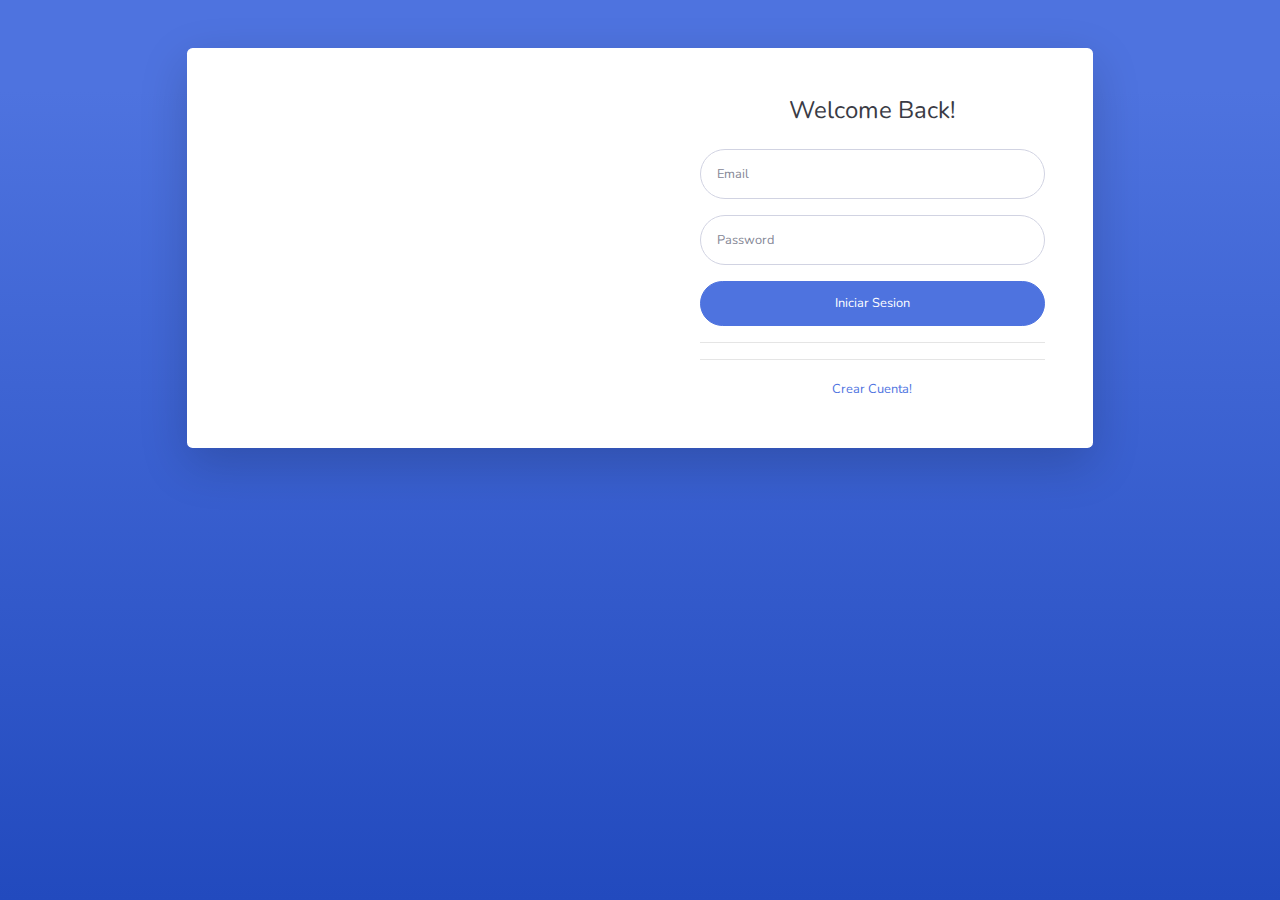
<file: src/main/resources/static/index.html>
<!DOCTYPE html>
<html lang="en">

<head>

    <meta charset="utf-8">
    <meta http-equiv="X-UA-Compatible" content="IE=edge">
    <meta name="viewport" content="width=device-width, initial-scale=1, shrink-to-fit=no">
    <meta name="description" content="">
    <meta name="author" content="">

    <title>SB Admin 2 - Login</title>

    <!-- Custom fonts for this template-->
    <link href="vendor/fontawesome-free/css/all.min.css" rel="stylesheet" type="text/css">
    <link
        href="https://fonts.googleapis.com/css?family=Nunito:200,200i,300,300i,400,400i,600,600i,700,700i,800,800i,900,900i"
        rel="stylesheet">

    <!-- Custom styles for this template-->
    <link href="css/sb-admin-2.min.css" rel="stylesheet">

</head>

<body class="bg-gradient-primary">

    <div class="container">

        <!-- Outer Row -->
        <div class="row justify-content-center">

            <div class="col-xl-10 col-lg-12 col-md-9">

                <div class="card o-hidden border-0 shadow-lg my-5">
                    <div class="card-body p-0">
                        <!-- Nested Row within Card Body -->
                        <div class="row">
                            <div class="col-lg-6 d-none d-lg-block bg-login-image"></div>
                            <div class="col-lg-6">
                                <div class="p-5">
                                    <div class="text-center">
                                        <h1 class="h4 text-gray-900 mb-4">Welcome Back!</h1>
                                    </div>
                                    <form class="user">
                                        <div class="form-group">
                                            <input type="email" class="form-control form-control-user"
                                                id="txtEmail" aria-describedby="emailHelp"
                                                placeholder="Email">
                                        </div>
                                        <div class="form-group">
                                            <input type="password" class="form-control form-control-user"
                                                id="txtPassword" placeholder="Password">
                                        </div>
                                        <a href="#" class="btn btn-primary btn-user btn-block" id="loginButton">
                                            Iniciar Sesion
                                        </a>
                                        <hr>
                                    </form>
                                    <hr>
                                    <div class="text-center">
                                        <a class="small" href="register.html">Crear Cuenta!</a>
                                    </div>
                                </div>
                            </div>
                        </div>
                    </div>
                </div>

            </div>

        </div>

    </div>

    <!-- Bootstrap core JavaScript-->
    <script src="vendor/jquery/jquery.min.js"></script>
    <script src="vendor/bootstrap/js/bootstrap.bundle.min.js"></script>

    <!-- Core plugin JavaScript-->
    <script src="vendor/jquery-easing/jquery.easing.min.js"></script>

    <!-- Custom scripts for all pages-->
    <script src="js/sb-admin-2.min.js"></script>
    <script src="js/login.js"></script>

</body>

</html>
</file>
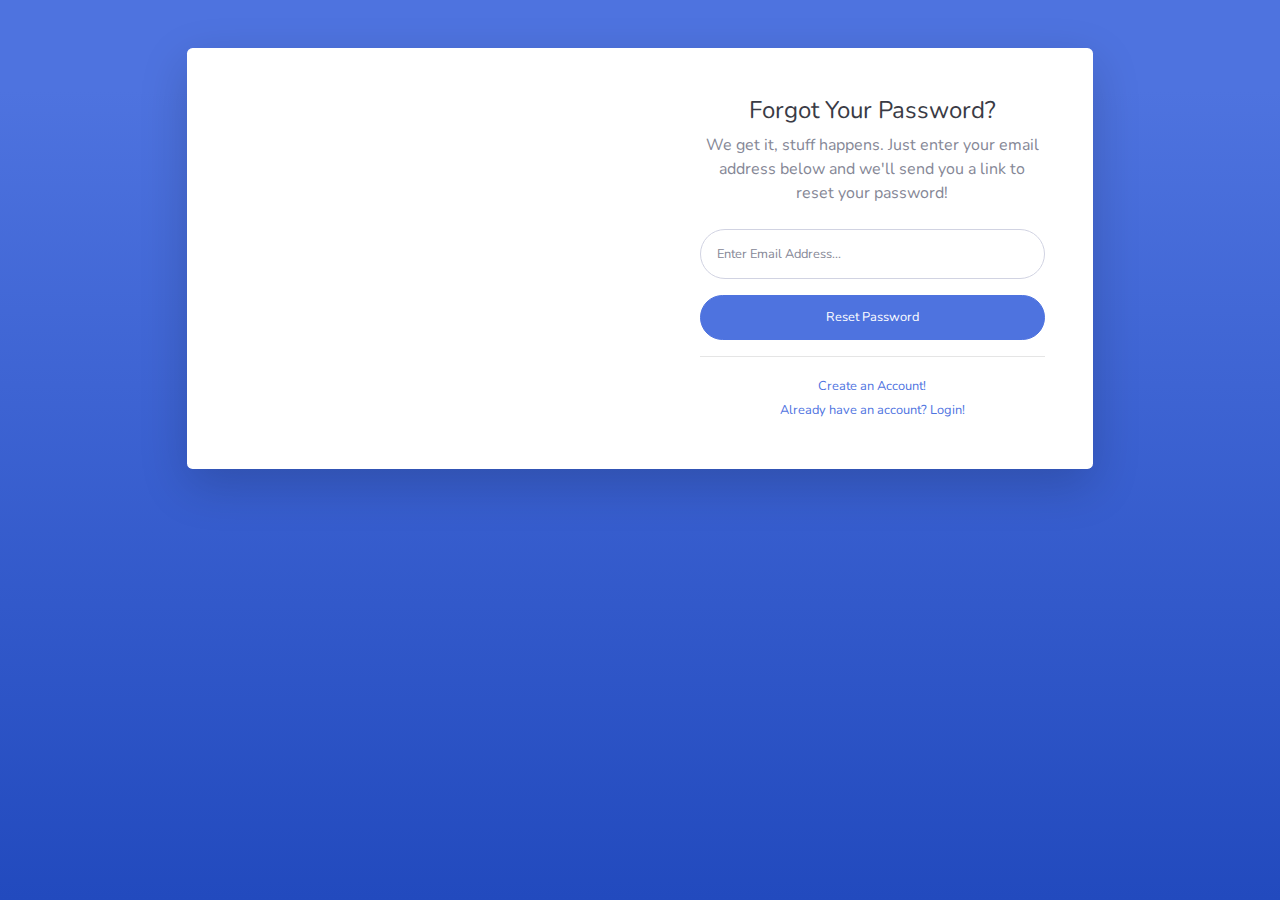
<file: src/main/resources/static/forgot-password.html>
<!DOCTYPE html>
<html lang="en">

<head>

    <meta charset="utf-8">
    <meta http-equiv="X-UA-Compatible" content="IE=edge">
    <meta name="viewport" content="width=device-width, initial-scale=1, shrink-to-fit=no">
    <meta name="description" content="">
    <meta name="author" content="">

    <title>SB Admin 2 - Forgot Password</title>

    <!-- Custom fonts for this template-->
    <link href="vendor/fontawesome-free/css/all.min.css" rel="stylesheet" type="text/css">
    <link
        href="https://fonts.googleapis.com/css?family=Nunito:200,200i,300,300i,400,400i,600,600i,700,700i,800,800i,900,900i"
        rel="stylesheet">

    <!-- Custom styles for this template-->
    <link href="css/sb-admin-2.min.css" rel="stylesheet">

</head>

<body class="bg-gradient-primary">

    <div class="container">

        <!-- Outer Row -->
        <div class="row justify-content-center">

            <div class="col-xl-10 col-lg-12 col-md-9">

                <div class="card o-hidden border-0 shadow-lg my-5">
                    <div class="card-body p-0">
                        <!-- Nested Row within Card Body -->
                        <div class="row">
                            <div class="col-lg-6 d-none d-lg-block bg-password-image"></div>
                            <div class="col-lg-6">
                                <div class="p-5">
                                    <div class="text-center">
                                        <h1 class="h4 text-gray-900 mb-2">Forgot Your Password?</h1>
                                        <p class="mb-4">We get it, stuff happens. Just enter your email address below
                                            and we'll send you a link to reset your password!</p>
                                    </div>
                                    <form class="user">
                                        <div class="form-group">
                                            <input type="email" class="form-control form-control-user"
                                                id="exampleInputEmail" aria-describedby="emailHelp"
                                                placeholder="Enter Email Address...">
                                        </div>
                                        <a href="login.html" class="btn btn-primary btn-user btn-block">
                                            Reset Password
                                        </a>
                                    </form>
                                    <hr>
                                    <div class="text-center">
                                        <a class="small" href="register.html">Create an Account!</a>
                                    </div>
                                    <div class="text-center">
                                        <a class="small" href="login.html">Already have an account? Login!</a>
                                    </div>
                                </div>
                            </div>
                        </div>
                    </div>
                </div>

            </div>

        </div>

    </div>

    <!-- Bootstrap core JavaScript-->
    <script src="vendor/jquery/jquery.min.js"></script>
    <script src="vendor/bootstrap/js/bootstrap.bundle.min.js"></script>

    <!-- Core plugin JavaScript-->
    <script src="vendor/jquery-easing/jquery.easing.min.js"></script>

    <!-- Custom scripts for all pages-->
    <script src="js/sb-admin-2.min.js"></script>

</body>

</html>
</file>
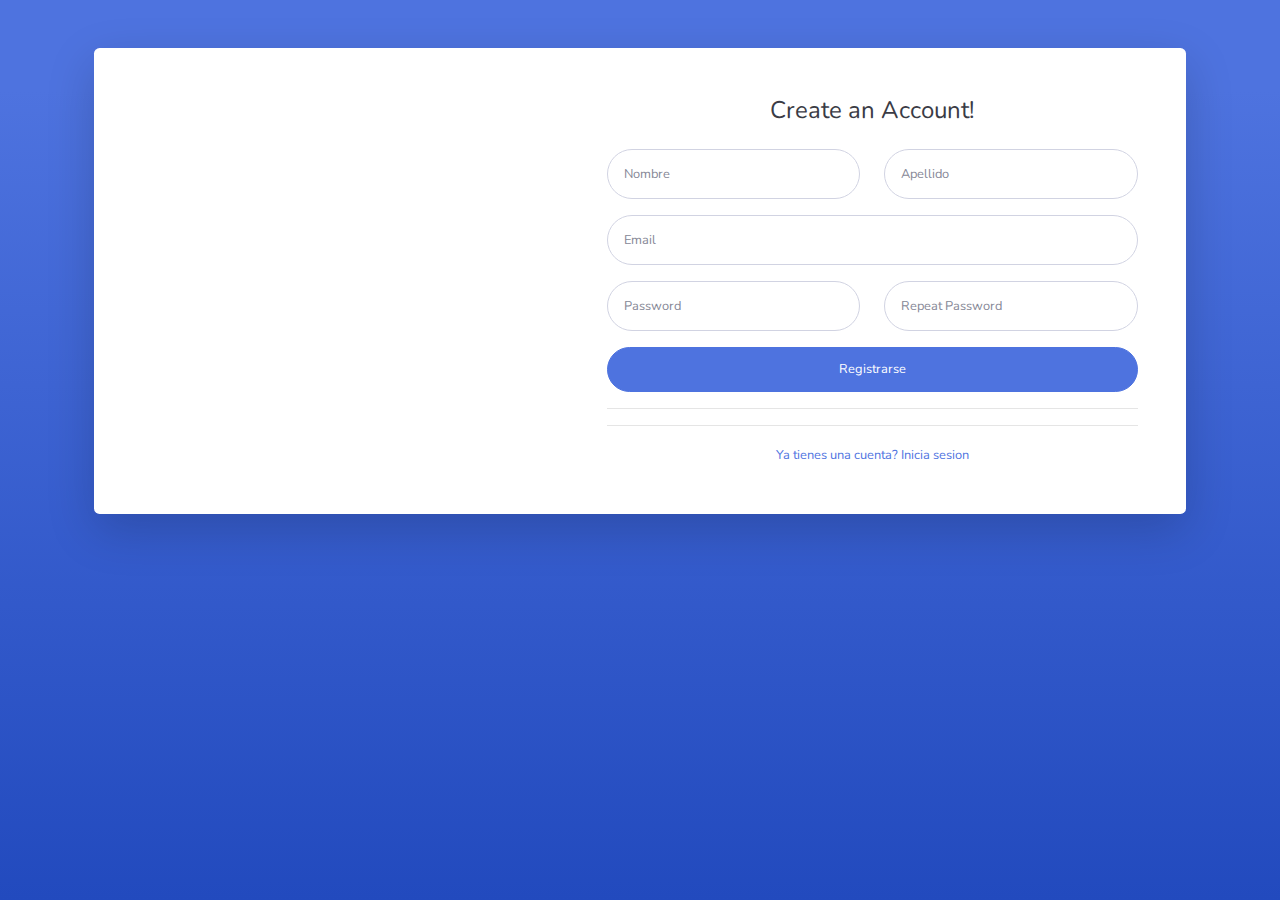
<file: src/main/resources/static/register.html>
<!DOCTYPE html>
<html lang="en">

<head>

    <meta charset="utf-8">
    <meta http-equiv="X-UA-Compatible" content="IE=edge">
    <meta name="viewport" content="width=device-width, initial-scale=1, shrink-to-fit=no">
    <meta name="description" content="">
    <meta name="author" content="">

    <title>SB Admin 2 - Register</title>

    <!-- Custom fonts for this template-->
    <link href="vendor/fontawesome-free/css/all.min.css" rel="stylesheet" type="text/css">
    <link
        href="https://fonts.googleapis.com/css?family=Nunito:200,200i,300,300i,400,400i,600,600i,700,700i,800,800i,900,900i"
        rel="stylesheet">

    <!-- Custom styles for this template-->
    <link href="css/sb-admin-2.min.css" rel="stylesheet">

</head>

<body class="bg-gradient-primary">

    <div class="container">

        <div class="card o-hidden border-0 shadow-lg my-5">
            <div class="card-body p-0">
                <!-- Nested Row within Card Body -->
                <div class="row">
                    <div class="col-lg-5 d-none d-lg-block bg-register-image"></div>
                    <div class="col-lg-7">
                        <div class="p-5">
                            <div class="text-center">
                                <h1 class="h4 text-gray-900 mb-4">Create an Account!</h1>
                            </div>
                            <form class="user">
                                <div class="form-group row">
                                    <div class="col-sm-6 mb-3 mb-sm-0">
                                        <input type="text" class="form-control form-control-user" id="txtNombre"
                                            placeholder="Nombre">
                                    </div>
                                    <div class="col-sm-6">
                                        <input type="text" class="form-control form-control-user" id="txtApellido"
                                            placeholder="Apellido">
                                    </div>
                                </div>
                                <div class="form-group">
                                    <input type="email" class="form-control form-control-user" id="txtEmail"
                                        placeholder="Email">
                                </div>
                                <div class="form-group row">
                                    <div class="col-sm-6 mb-3 mb-sm-0">
                                        <input type="password" class="form-control form-control-user"
                                            id="txtPassword" placeholder="Password">
                                    </div>
                                    <div class="col-sm-6">
                                        <input type="password" class="form-control form-control-user"
                                            id="txtRepeatPassword" placeholder="Repeat Password">
                                    </div>
                                </div>
                                <a class="btn btn-primary btn-user btn-block" id="registerButton">
                                    Registrarse
                                </a>
                                <hr>
                            </form>
                            <hr>
                            <div class="text-center">
                                <a class="small" href="login.html">Ya tienes una cuenta? Inicia sesion</a>
                            </div>
                        </div>
                    </div>
                </div>
            </div>
        </div>

    </div>

    <!-- Bootstrap core JavaScript-->
    <script src="vendor/jquery/jquery.min.js"></script>
    <script src="vendor/bootstrap/js/bootstrap.bundle.min.js"></script>

    <!-- Core plugin JavaScript-->
    <script src="vendor/jquery-easing/jquery.easing.min.js"></script>

    <!-- Custom scripts for all pages-->
    <script src="js/sb-admin-2.min.js"></script>
    <script src="js/registro.js"></script>

</body>

</html>
</file>
